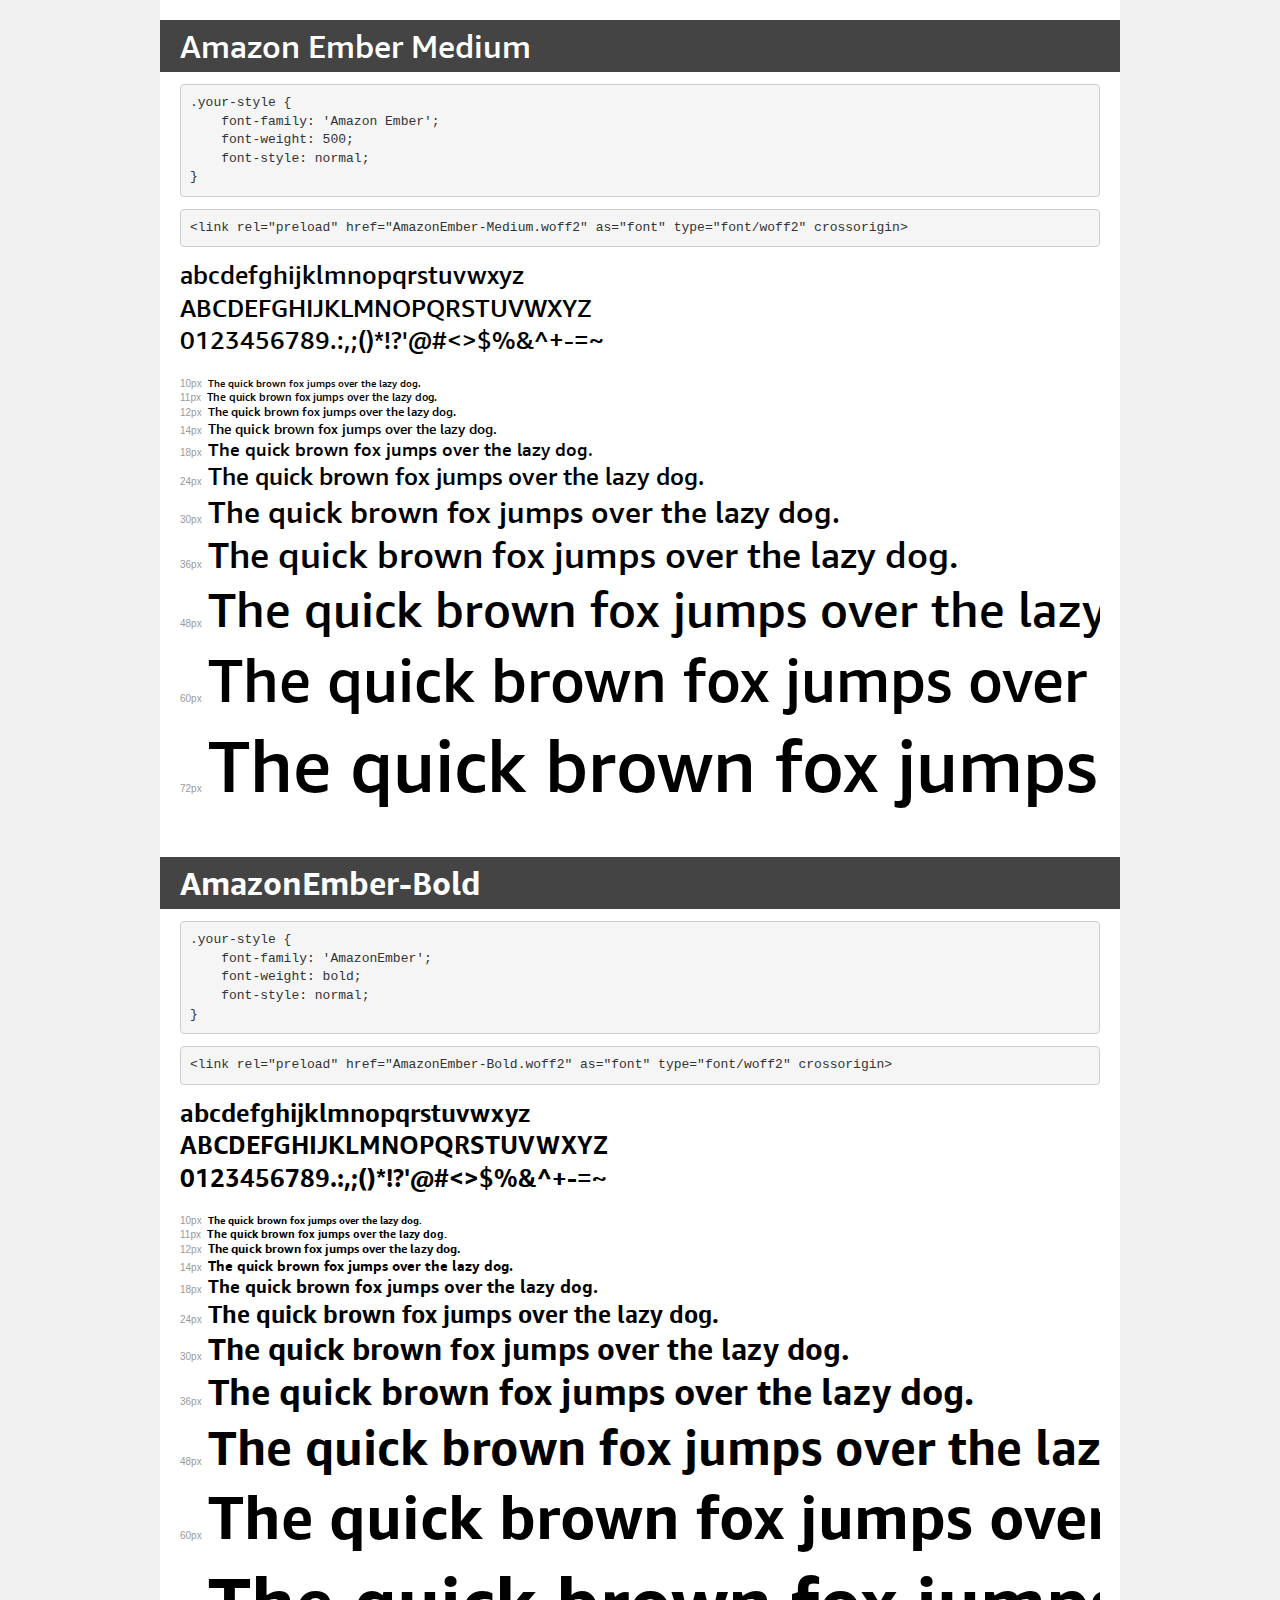
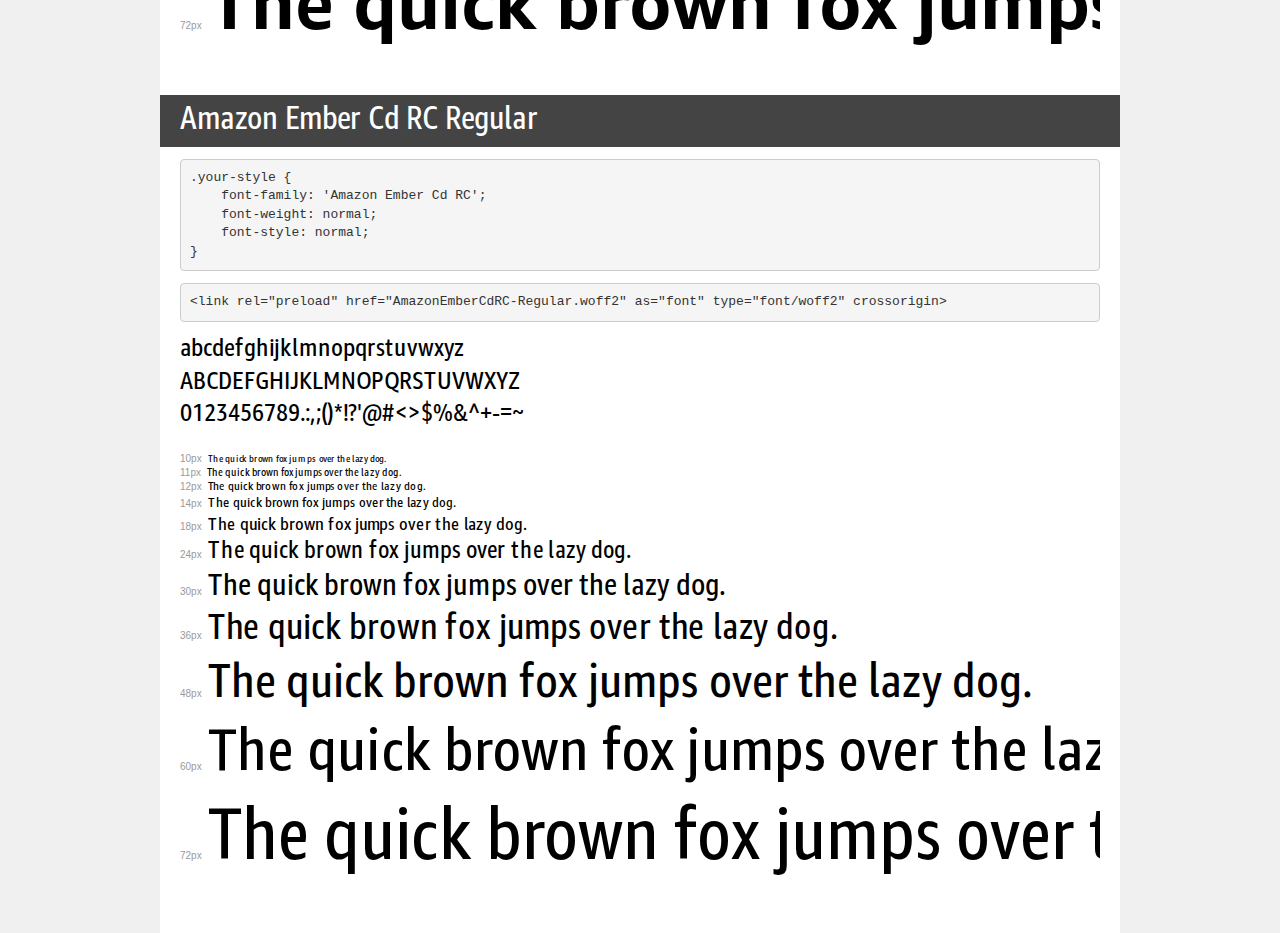
<file: font/transfonter.org-20230113-073528/demo.html>
<!DOCTYPE html>
<html lang="en">
<head>
    <meta charset="utf-8">
    <meta http-equiv="X-UA-Compatible" content="IE=edge">
    <meta name="viewport" content="width=device-width, initial-scale=1">
    <meta name="robots" content="noindex, noarchive">
    <meta name="format-detection" content="telephone=no">
    <title>Transfonter demo</title>
    <link href="stylesheet.css" rel="stylesheet">
    <style>
        /*
        http://meyerweb.com/eric/tools/css/reset/
        v2.0 | 20110126
        License: none (public domain)
        */
        html, body, div, span, applet, object, iframe,
        h1, h2, h3, h4, h5, h6, p, blockquote, pre,
        a, abbr, acronym, address, big, cite, code,
        del, dfn, em, img, ins, kbd, q, s, samp,
        small, strike, strong, sub, sup, tt, var,
        b, u, i, center,
        dl, dt, dd, ol, ul, li,
        fieldset, form, label, legend,
        table, caption, tbody, tfoot, thead, tr, th, td,
        article, aside, canvas, details, embed,
        figure, figcaption, footer, header, hgroup,
        menu, nav, output, ruby, section, summary,
        time, mark, audio, video {
            margin: 0;
            padding: 0;
            border: 0;
            font-size: 100%;
            font: inherit;
            vertical-align: baseline;
        }
        /* HTML5 display-role reset for older browsers */
        article, aside, details, figcaption, figure,
        footer, header, hgroup, menu, nav, section {
            display: block;
        }
        body {
            line-height: 1;
        }
        ol, ul {
            list-style: none;
        }
        blockquote, q {
            quotes: none;
        }
        blockquote:before, blockquote:after,
        q:before, q:after {
            content: '';
            content: none;
        }
        table {
            border-collapse: collapse;
            border-spacing: 0;
        }
        /* demo styles */
        body {
            background: #f0f0f0;
            color: #000;
        }
        .page {
            background: #fff;
            width: 920px;
            margin: 0 auto;
            padding: 20px 20px 0 20px;
            overflow: hidden;
        }
        .font-container {
            overflow-x: auto;
            overflow-y: hidden;
            margin-bottom: 40px;
            line-height: 1.3;
            white-space: nowrap;
            padding-bottom: 5px;
        }
        h1 {
            position: relative;
            background: #444;
            font-size: 32px;
            color: #fff;
            padding: 10px 20px;
            margin: 0 -20px 12px -20px;
        }
        .letters {
            font-size: 25px;
            margin-bottom: 20px;
        }
        .s10:before {
            content: '10px';
        }
        .s11:before {
            content: '11px';
        }
        .s12:before {
            content: '12px';
        }
        .s14:before {
            content: '14px';
        }
        .s18:before {
            content: '18px';
        }
        .s24:before {
            content: '24px';
        }
        .s30:before {
            content: '30px';
        }
        .s36:before {
            content: '36px';
        }
        .s48:before {
            content: '48px';
        }
        .s60:before {
            content: '60px';
        }
        .s72:before {
            content: '72px';
        }
        .s10:before, .s11:before, .s12:before, .s14:before,
        .s18:before, .s24:before, .s30:before, .s36:before,
        .s48:before, .s60:before, .s72:before {
            font-family: Arial, sans-serif;
            font-size: 10px;
            font-weight: normal;
            font-style: normal;
            color: #999;
            padding-right: 6px;
        }
        pre {
            display: block;
            padding: 9px;
            margin: 0 0 12px;
            font-family: Monaco, Menlo, Consolas, "Courier New", monospace;
            font-size: 13px;
            line-height: 1.428571429;
            color: #333;
            font-weight: normal;
            font-style: normal;
            background-color: #f5f5f5;
            border: 1px solid #ccc;
            overflow-x: auto;
            border-radius: 4px;
        }
        /* responsive */
        @media (max-width: 959px) {
            .page {
                width: auto;
                margin: 0;
            }
        }
    </style>
</head>
<body>
<div class="page">
    <div class="demo">
        <h1 style="font-family: 'Amazon Ember'; font-weight: 500; font-style: normal;">Amazon Ember Medium</h1>
        <pre title="Usage">.your-style {
    font-family: 'Amazon Ember';
    font-weight: 500;
    font-style: normal;
}</pre>
        <pre title="Preload (optional)">
&lt;link rel=&quot;preload&quot; href=&quot;AmazonEmber-Medium.woff2&quot; as=&quot;font&quot; type=&quot;font/woff2&quot; crossorigin&gt;</pre>
        <div class="font-container" style="font-family: 'Amazon Ember'; font-weight: 500; font-style: normal;">
            <p class="letters">
                abcdefghijklmnopqrstuvwxyz<br>
ABCDEFGHIJKLMNOPQRSTUVWXYZ<br>
                0123456789.:,;()*!?'@#&lt;&gt;$%&^+-=~
            </p>
            <p class="s10" style="font-size: 10px;">The quick brown fox jumps over the lazy dog.</p>
            <p class="s11" style="font-size: 11px;">The quick brown fox jumps over the lazy dog.</p>
            <p class="s12" style="font-size: 12px;">The quick brown fox jumps over the lazy dog.</p>
            <p class="s14" style="font-size: 14px;">The quick brown fox jumps over the lazy dog.</p>
            <p class="s18" style="font-size: 18px;">The quick brown fox jumps over the lazy dog.</p>
            <p class="s24" style="font-size: 24px;">The quick brown fox jumps over the lazy dog.</p>
            <p class="s30" style="font-size: 30px;">The quick brown fox jumps over the lazy dog.</p>
            <p class="s36" style="font-size: 36px;">The quick brown fox jumps over the lazy dog.</p>
            <p class="s48" style="font-size: 48px;">The quick brown fox jumps over the lazy dog.</p>
            <p class="s60" style="font-size: 60px;">The quick brown fox jumps over the lazy dog.</p>
            <p class="s72" style="font-size: 72px;">The quick brown fox jumps over the lazy dog.</p>
        </div>
    </div>

    <div class="demo">
        <h1 style="font-family: 'AmazonEmber'; font-weight: bold; font-style: normal;">AmazonEmber-Bold</h1>
        <pre title="Usage">.your-style {
    font-family: 'AmazonEmber';
    font-weight: bold;
    font-style: normal;
}</pre>
        <pre title="Preload (optional)">
&lt;link rel=&quot;preload&quot; href=&quot;AmazonEmber-Bold.woff2&quot; as=&quot;font&quot; type=&quot;font/woff2&quot; crossorigin&gt;</pre>
        <div class="font-container" style="font-family: 'AmazonEmber'; font-weight: bold; font-style: normal;">
            <p class="letters">
                abcdefghijklmnopqrstuvwxyz<br>
ABCDEFGHIJKLMNOPQRSTUVWXYZ<br>
                0123456789.:,;()*!?'@#&lt;&gt;$%&^+-=~
            </p>
            <p class="s10" style="font-size: 10px;">The quick brown fox jumps over the lazy dog.</p>
            <p class="s11" style="font-size: 11px;">The quick brown fox jumps over the lazy dog.</p>
            <p class="s12" style="font-size: 12px;">The quick brown fox jumps over the lazy dog.</p>
            <p class="s14" style="font-size: 14px;">The quick brown fox jumps over the lazy dog.</p>
            <p class="s18" style="font-size: 18px;">The quick brown fox jumps over the lazy dog.</p>
            <p class="s24" style="font-size: 24px;">The quick brown fox jumps over the lazy dog.</p>
            <p class="s30" style="font-size: 30px;">The quick brown fox jumps over the lazy dog.</p>
            <p class="s36" style="font-size: 36px;">The quick brown fox jumps over the lazy dog.</p>
            <p class="s48" style="font-size: 48px;">The quick brown fox jumps over the lazy dog.</p>
            <p class="s60" style="font-size: 60px;">The quick brown fox jumps over the lazy dog.</p>
            <p class="s72" style="font-size: 72px;">The quick brown fox jumps over the lazy dog.</p>
        </div>
    </div>

    <div class="demo">
        <h1 style="font-family: 'Amazon Ember Cd RC'; font-weight: normal; font-style: normal;">Amazon Ember Cd RC Regular</h1>
        <pre title="Usage">.your-style {
    font-family: 'Amazon Ember Cd RC';
    font-weight: normal;
    font-style: normal;
}</pre>
        <pre title="Preload (optional)">
&lt;link rel=&quot;preload&quot; href=&quot;AmazonEmberCdRC-Regular.woff2&quot; as=&quot;font&quot; type=&quot;font/woff2&quot; crossorigin&gt;</pre>
        <div class="font-container" style="font-family: 'Amazon Ember Cd RC'; font-weight: normal; font-style: normal;">
            <p class="letters">
                abcdefghijklmnopqrstuvwxyz<br>
ABCDEFGHIJKLMNOPQRSTUVWXYZ<br>
                0123456789.:,;()*!?'@#&lt;&gt;$%&^+-=~
            </p>
            <p class="s10" style="font-size: 10px;">The quick brown fox jumps over the lazy dog.</p>
            <p class="s11" style="font-size: 11px;">The quick brown fox jumps over the lazy dog.</p>
            <p class="s12" style="font-size: 12px;">The quick brown fox jumps over the lazy dog.</p>
            <p class="s14" style="font-size: 14px;">The quick brown fox jumps over the lazy dog.</p>
            <p class="s18" style="font-size: 18px;">The quick brown fox jumps over the lazy dog.</p>
            <p class="s24" style="font-size: 24px;">The quick brown fox jumps over the lazy dog.</p>
            <p class="s30" style="font-size: 30px;">The quick brown fox jumps over the lazy dog.</p>
            <p class="s36" style="font-size: 36px;">The quick brown fox jumps over the lazy dog.</p>
            <p class="s48" style="font-size: 48px;">The quick brown fox jumps over the lazy dog.</p>
            <p class="s60" style="font-size: 60px;">The quick brown fox jumps over the lazy dog.</p>
            <p class="s72" style="font-size: 72px;">The quick brown fox jumps over the lazy dog.</p>
        </div>
    </div>

</div>
</body>
</html>
</file>
<file: font/transfonter.org-20230113-073528/stylesheet.css>
@font-face {
    font-family: 'Amazon Ember';
    src: url('AmazonEmber-Medium.woff2') format('woff2'),
        url('AmazonEmber-Medium.woff') format('woff');
    font-weight: 500;
    font-style: normal;
    font-display: swap;
}

@font-face {
    font-family: 'AmazonEmber';
    src: url('AmazonEmber-Bold.woff2') format('woff2'),
        url('AmazonEmber-Bold.woff') format('woff');
    font-weight: bold;
    font-style: normal;
    font-display: swap;
}

@font-face {
    font-family: 'Amazon Ember Cd RC';
    src: url('AmazonEmberCdRC-Regular.woff2') format('woff2'),
        url('AmazonEmberCdRC-Regular.woff') format('woff');
    font-weight: normal;
    font-style: normal;
    font-display: swap;
}
</file>
